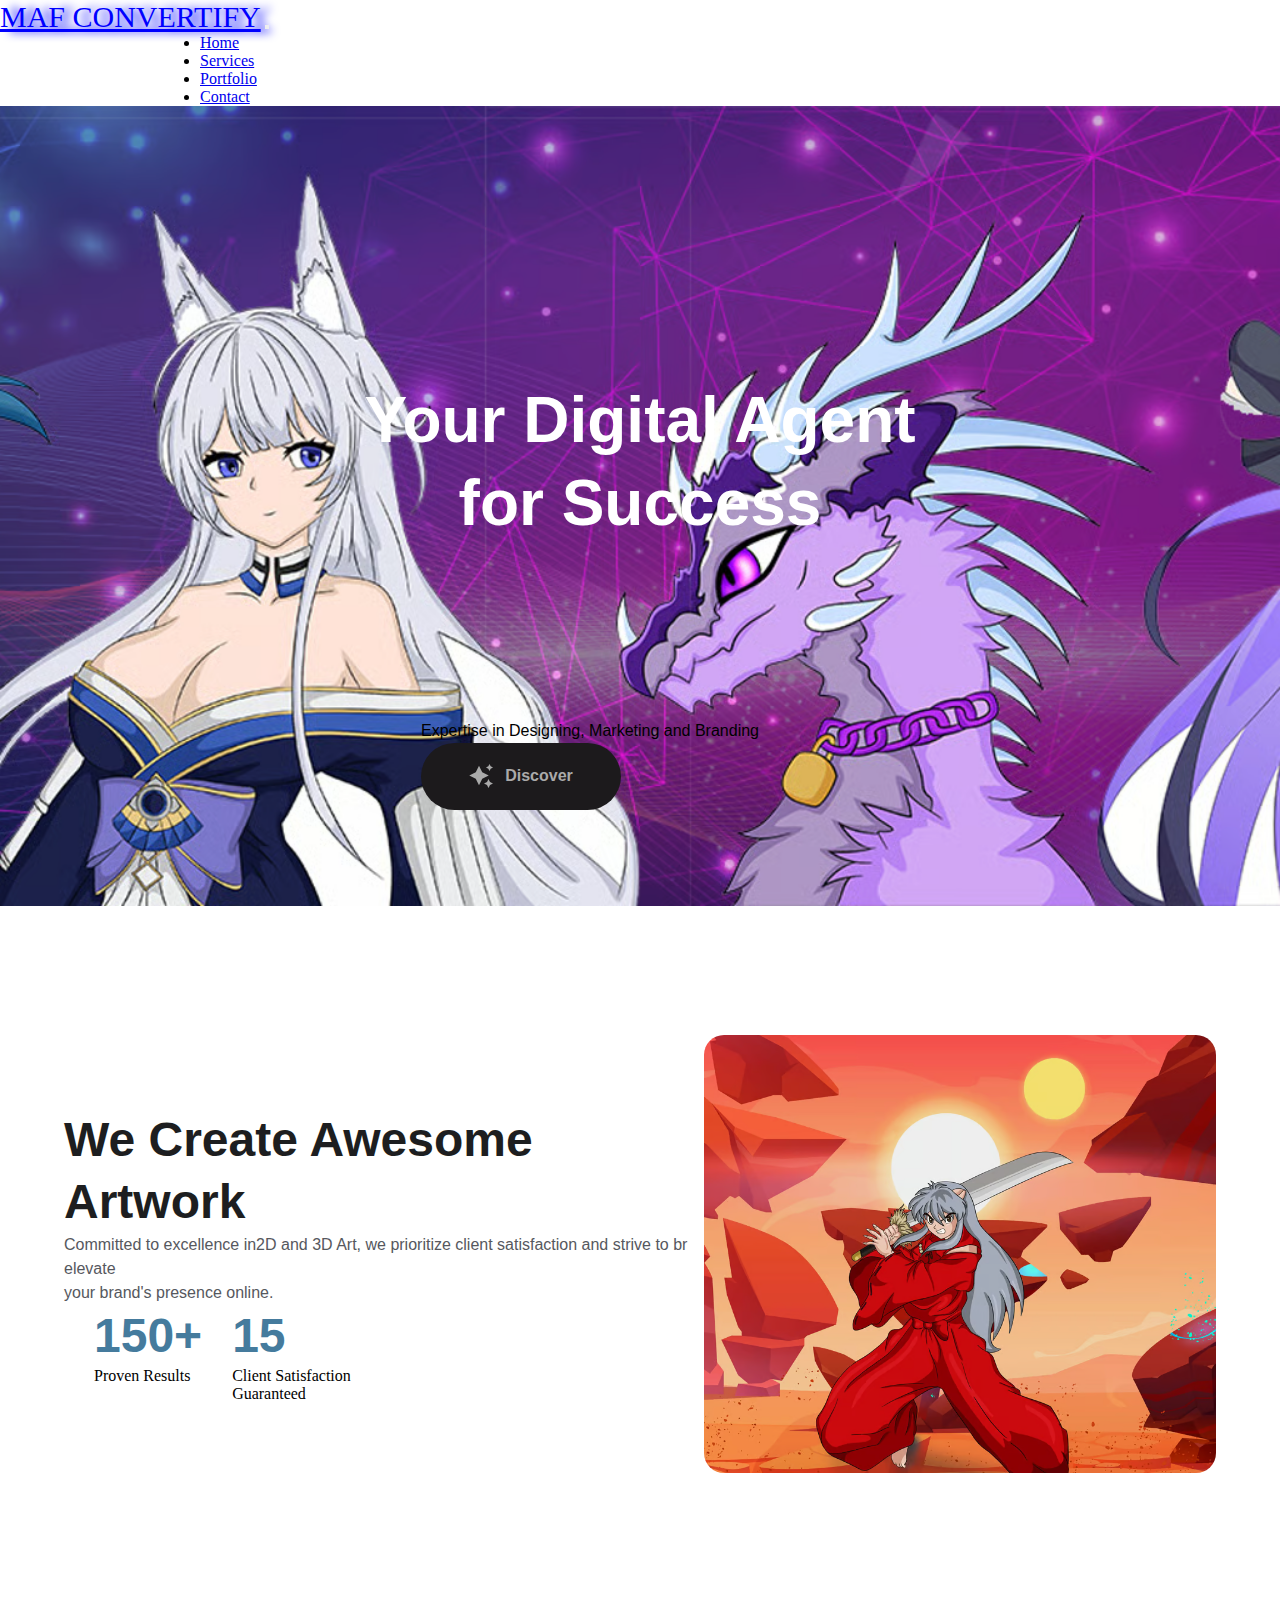
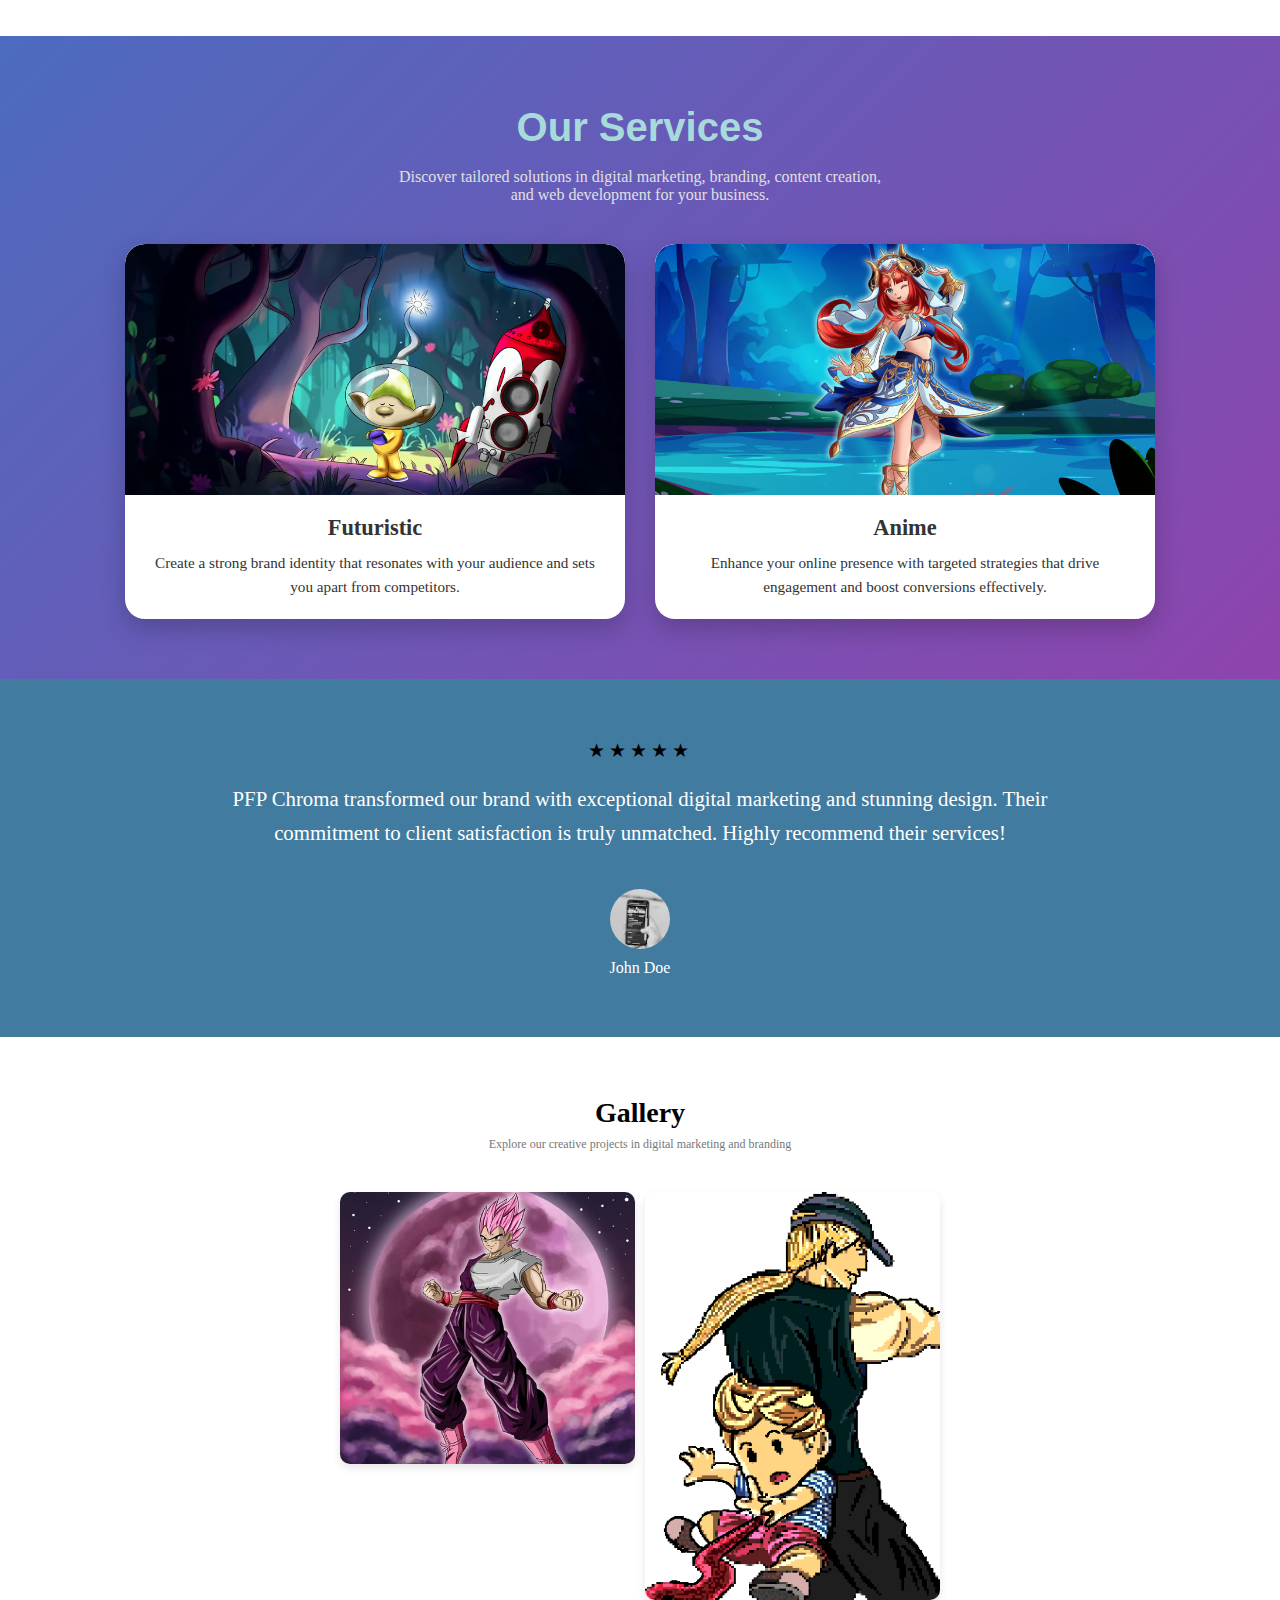
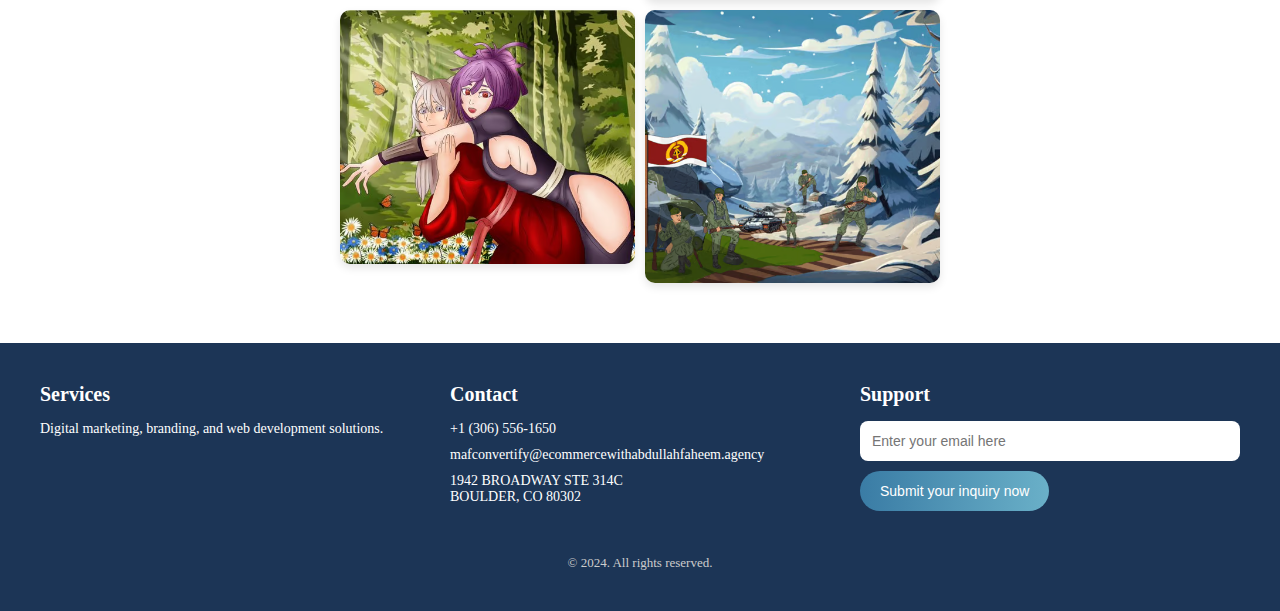
<file: index.html>
<!doctype html>
<html lang="en">

<head>
  <meta charset="utf-8">
  <meta name="viewport" content="width=device-width, initial-scale=1">
  <title>MAF Convertify</title>
  <link href="https://cdn.jsdelivr.net/npm/bootstrap@5.3.7/dist/css/bootstrap.min.css" rel="stylesheet"
    integrity="sha384-LN+7fdVzj6u52u30Kp6M/trliBMCMKTyK833zpbD+pXdCLuTusPj697FH4R/5mcr" crossorigin="anonymous">
  <link rel="stylesheet" href="style.css">
</head>

<body>

  <nav class="navbar navbar-expand-lg bg-body-tertiary">
    <div class="container-fluid">
      <a class="navbar-brand" href="#">MAF CONVERTIFY</a>
      <button class="navbar-toggler" type="button" data-bs-toggle="collapse" data-bs-target="#navbarNav"
        aria-controls="navbarNav" aria-expanded="false" aria-label="Toggle navigation">
        <span class="navbar-toggler-icon"></span>
      </button>
      <div class="collapse navbar-collapse" id="navbarNav">
        <ul class="navbar-nav">
          <li class="nav-item">
            <a class="nav-link active" aria-current="page" href="#">Home</a>
          </li>
          <li class="nav-item ">
            <a class="nav-link active" href="services.html">Services</a>
          </li>
          <li class="nav-item">
            <a class="nav-link active" href="portofolio.html">Portfolio</a>
          </li>
          <li class="nav-item">
            <a class="nav-link active" href="#fo">Contact</a>
          </li>
        </ul>
      </div>
    </div>
  </nav>
  <div class="bbox">
    <div class="text1">
      <h1 class="yd">Your Digital Agent for Success</h1>
    </div>
    <div class="text2">
      <p class="para">Expertise in Designing, Marketing and Branding</p>
      <button class="btn">
        <svg height="24" width="24" fill="#FFFFFF" viewBox="0 0 24 24" data-name="Layer 1" id="Layer_1" class="sparkle">
          <path
            d="M10,21.236,6.755,14.745.264,11.5,6.755,8.255,10,1.764l3.245,6.491L19.736,11.5l-6.491,3.245ZM18,21l1.5,3L21,21l3-1.5L21,18l-1.5-3L18,18l-3,1.5ZM19.333,4.667,20.5,7l1.167-2.333L24,3.5,21.667,2.333,20.5,0,19.333,2.333,17,3.5Z">
          </path>
        </svg>

        <span class="text">Discover</span>
      </button>
    </div>
  </div>

  <div class="mainbox">
    <div class="textleft">
      <h1 class="wca">We Create Awesome Artwork</h1>
      <p class="parat">Committed to excellence in2D and 3D Art, we prioritize client satisfaction and strive to br elevate <br> your brand's
        presence online.</p>
        <div class="prm">
        <div class="pr">  
          <h1 class="count">150+</h1>
          <p class="ct">Proven Results</p>
        </div>
        <div class="pr">  
          <h1 class="count">15</h1>
          <p class="ct">Client Satisfaction <br>  Guaranteed </p>
        </div>
        </div>
    </div>
     

    <div class="imgright">
      <img src="asset/img/side img.avif" alt="" class="imn">
    </div>
  </div>


    </div>


<section class="services-section">
  <div class="container">
    <h2 class="section-title">Our Services</h2>
    <p class="section-subtitle">
      Discover tailored solutions in digital marketing, branding, content creation,<br />
      and web development for your business.
    </p>

    <div class="services-grid">
      <!-- Futuristic Card -->
      <div class="service-card">
        <img src="asset/img/card1.avif" alt="Futuristic" class="service-image" />
        <div class="service-text">
          <h3>Futuristic</h3>
          <p>
            Create a strong brand identity that resonates with your audience and sets you apart from competitors.
          </p>
        </div>
      </div>

      <!-- Anime Card -->
      <div class="service-card">
        <img src="asset/img/card2.avif" alt="Anime" class="service-image" />
        <div class="service-text">
          <h3>Anime</h3>
          <p>
            Enhance your online presence with targeted strategies that drive engagement and boost conversions effectively.
          </p>
        </div>
      </div>
    </div>
  </div>
</section>

<section class="testimonial-section">
  <div class="testimonial-container">
    <div class="stars">★★★★★</div>
    <p class="testimonial-text">
      PFP Chroma transformed our brand with exceptional digital marketing and stunning design. Their commitment to client satisfaction is truly unmatched. Highly recommend their services!
    </p>
    <div class="testimonial-author">
      <img src="asset/img/johndoe.avif" alt="John Doe" class="author-img" />
      <p class="author-name">John Doe</p>
    </div>
  </div>
</section>  
<section class="gallery-section">
      <h2>Gallery</h2>
    <p>Explore our creative projects in digital marketing and branding</p>
    <div class="gallery-grid">
      <img src="asset/img/1.avif" alt="Gallery Image 1">
      <img src="asset/img/2.png" alt="Gallery Image 2">
      <img src="asset/img/3.avif" alt="Gallery Image 3">
      <img src="asset/img/4.avif" alt="Gallery Image 4">
    </div>
  </section>
<footer id="fo">
    <div class="footer-container">

      <!-- Services -->
      <div class="footer-col">
        <h2>Services</h2>
        <p>Digital marketing, branding, and web development solutions.</p>
        <div class="social-icons">
          <a href="#"><i class="fab fa-facebook-f"></i></a>
          <a href="#"><i class="fab fa-instagram"></i></a>
          <a href="#"><i class="fab fa-tiktok"></i></a>
          <a href="#"><i class="fab fa-x-twitter"></i></a>
        </div>
      </div>

      <!-- Contact -->
      <div class="footer-col">
        <h2>Contact</h2>
        <p>+1 (306) 556-1650</p>
        <p>mafconvertify@ecommercewithabdullahfaheem.agency</p>
        <p>1942 BROADWAY STE 314C<br>BOULDER, CO 80302</p>
      </div>

      <!-- Support -->
      <div class="footer-col support-form">
        <h2>Support</h2>
        <form>
          <input type="email" placeholder="Enter your email here" required>
          <button type="submit">Submit your inquiry now</button>
        </form>
      </div>

    </div>

    <div class="footer-bottom">
      © 2024. All rights reserved.
    </div>
  </footer>


  <script src="https://cdn.jsdelivr.net/npm/bootstrap@5.3.7/dist/js/bootstrap.bundle.min.js"
    integrity="sha384-ndDqU0Gzau9qJ1lfW4pNLlhNTkCfHzAVBReH9diLvGRem5+R9g2FzA8ZGN954O5Q"
    crossorigin="anonymous"></script>
</body>

</html>
</file>
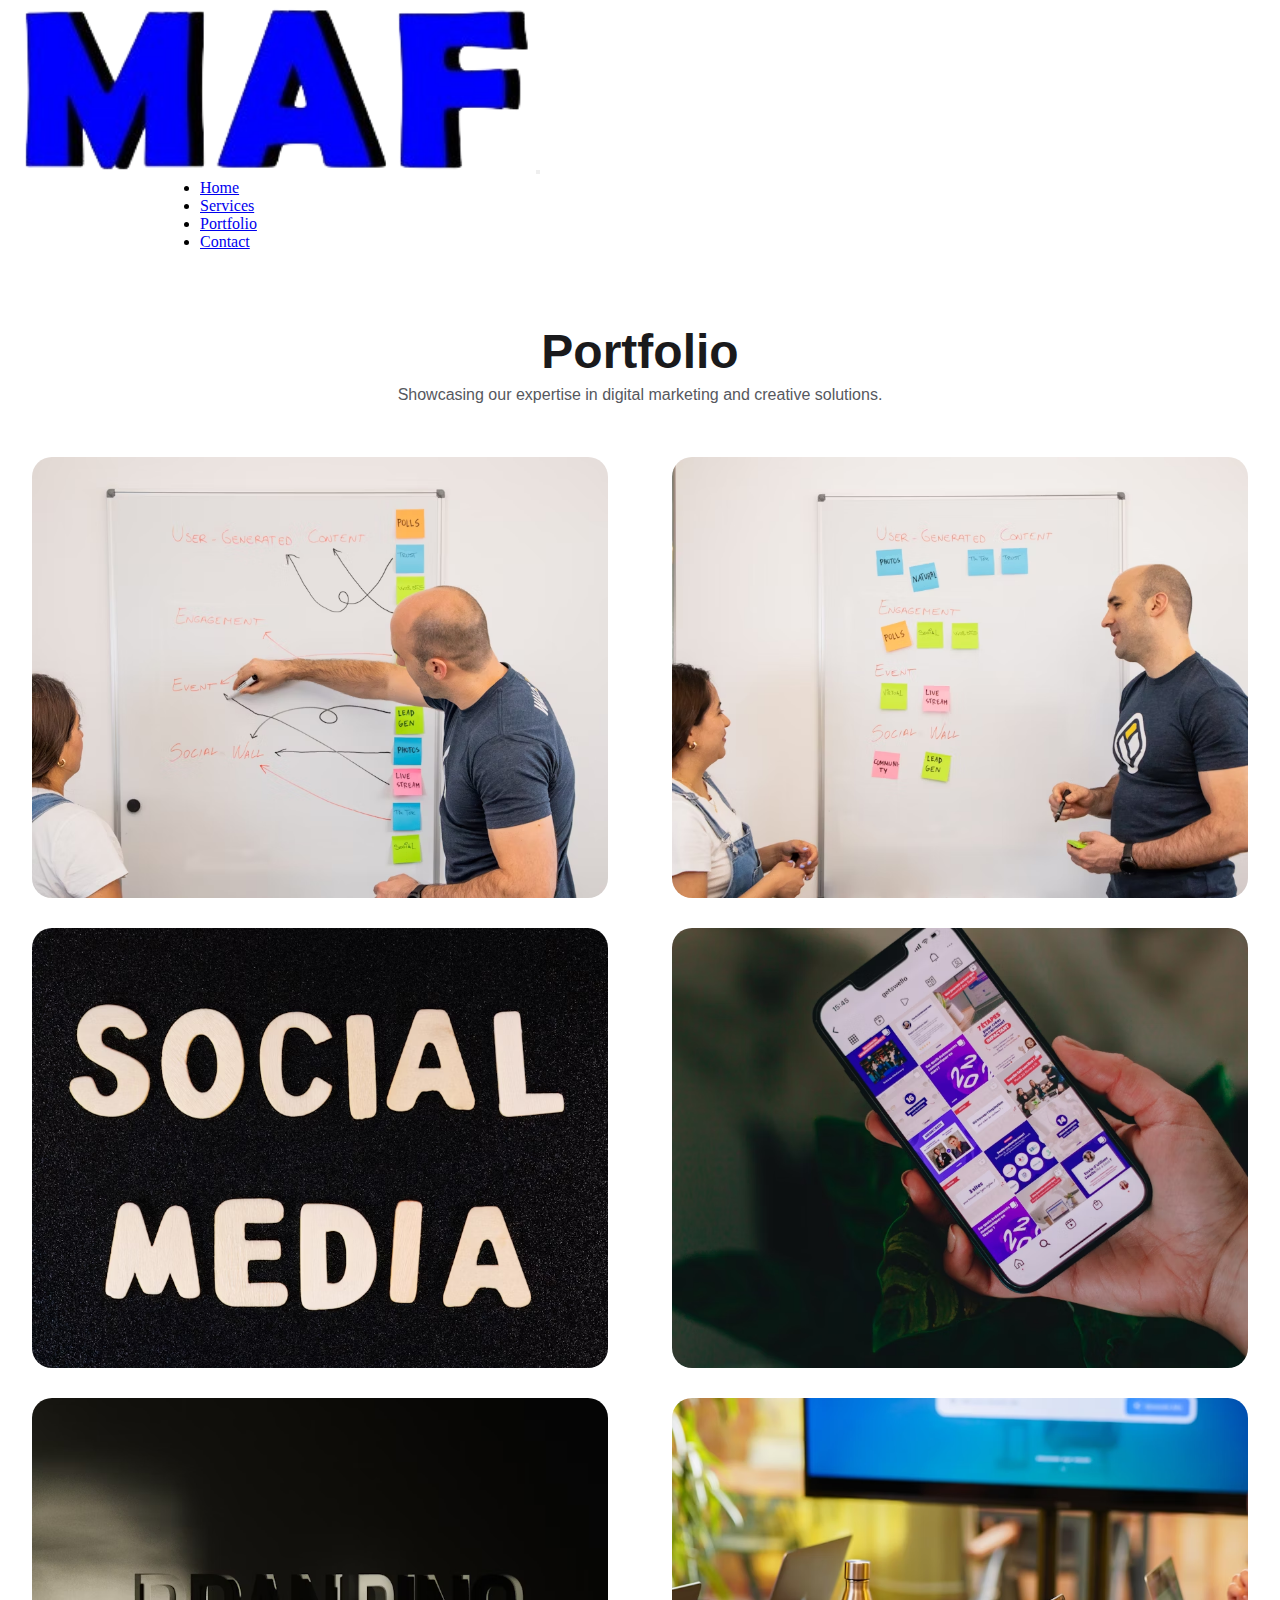
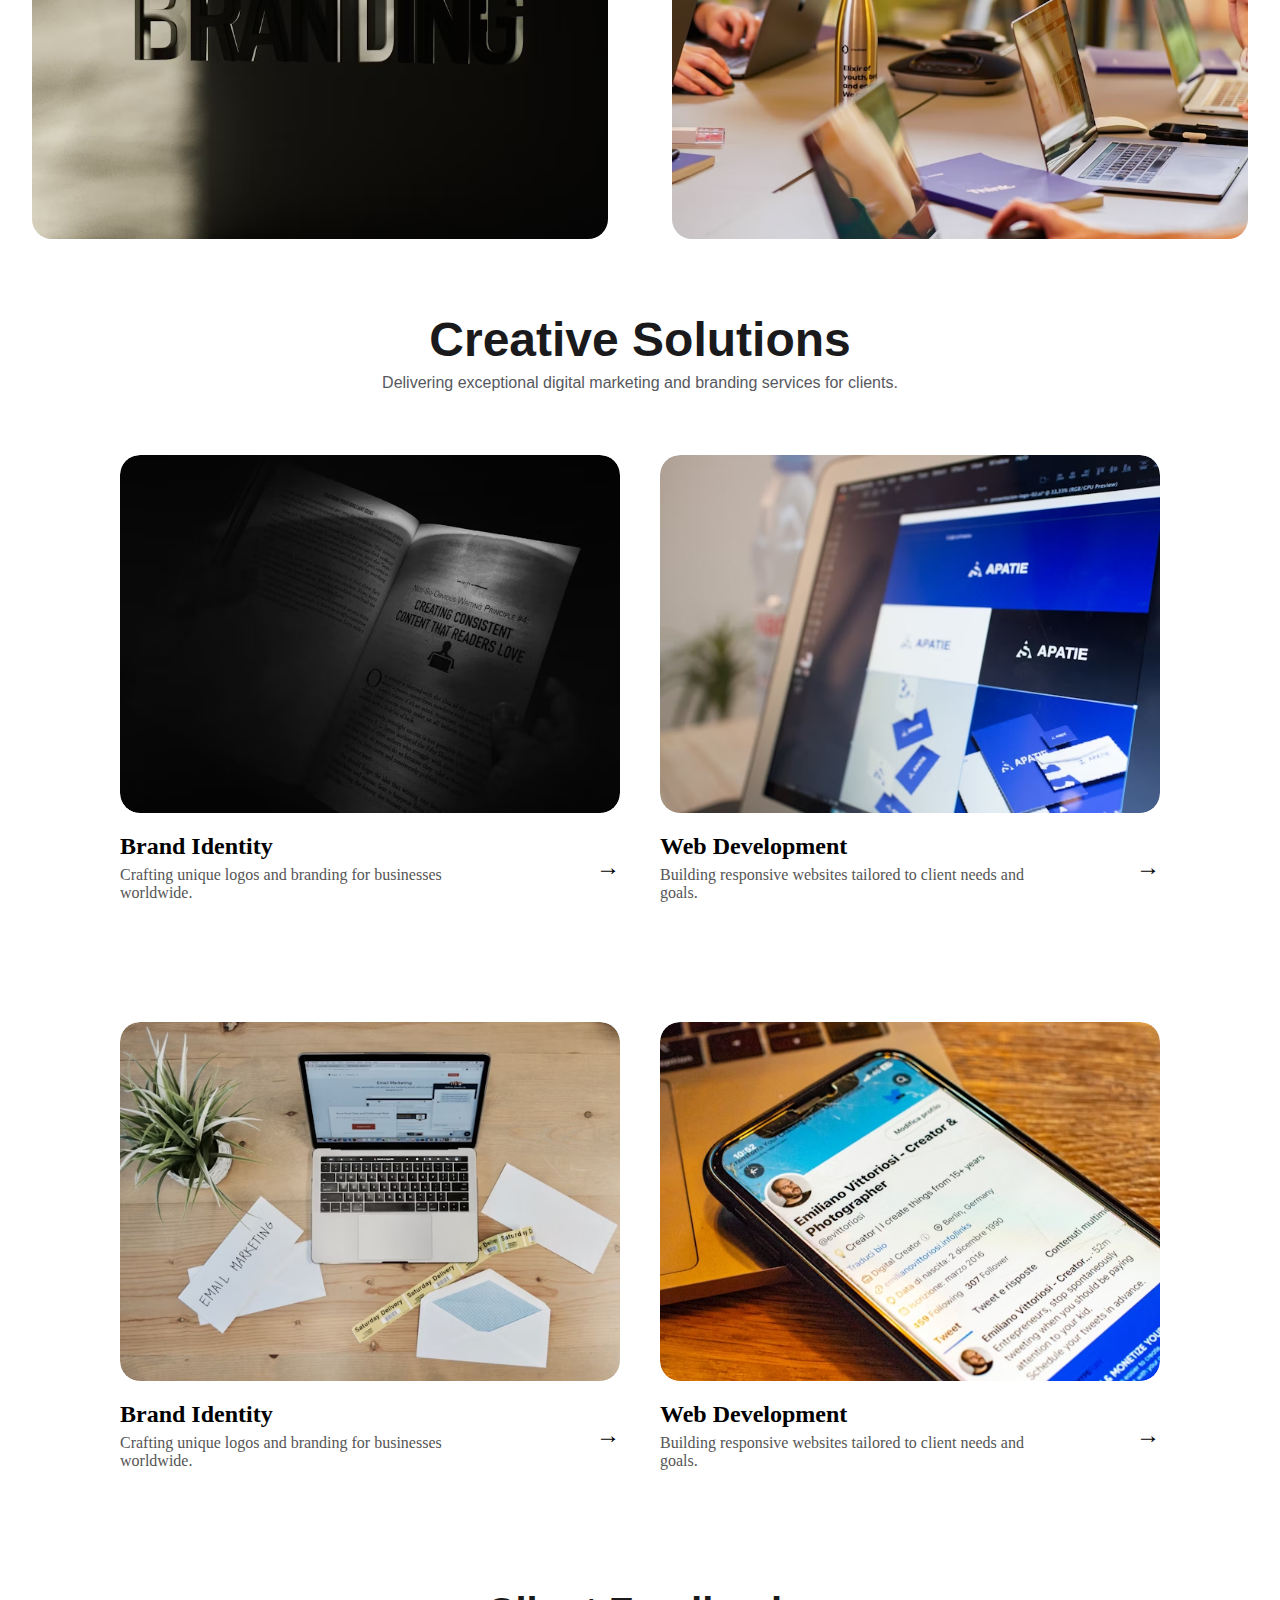
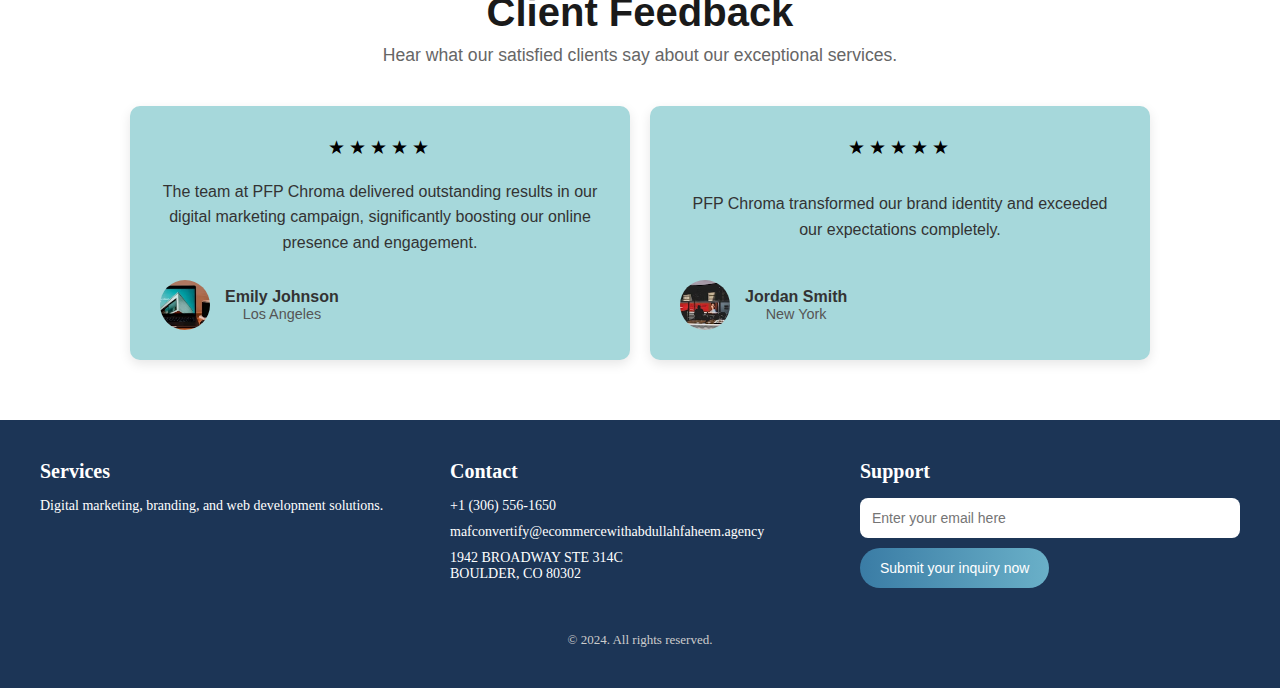
<file: portofolio.html>
<!doctype html>
<html lang="en">

<head>
  <meta charset="utf-8">
  <meta name="viewport" content="width=device-width, initial-scale=1">
  <title>MAF Convertify</title>
  <link href="https://cdn.jsdelivr.net/npm/bootstrap@5.3.7/dist/css/bootstrap.min.css" rel="stylesheet"
    integrity="sha384-LN+7fdVzj6u52u30Kp6M/trliBMCMKTyK833zpbD+pXdCLuTusPj697FH4R/5mcr" crossorigin="anonymous">
  <link rel="stylesheet" href="style.css">
</head>

<body>

  <nav class="navbar navbar-expand-lg bg-body-tertiary">
    <div class="container-fluid">
   <a class="navbar-brand" href="index.html"><img src="asset/img/logo.png" alt="" class="logo"></a>
      <button class="navbar-toggler" type="button" data-bs-toggle="collapse" data-bs-target="#navbarNav"
        aria-controls="navbarNav" aria-expanded="false" aria-label="Toggle navigation">
        <span class="navbar-toggler-icon"></span>
      </button>
      <div class="collapse navbar-collapse" id="navbarNav">
        <ul class="navbar-nav">
          <li class="nav-item">
            <a class="nav-link active" aria-current="page" href="index.html">Home</a>
          </li>
          <li class="nav-item ">
            <a class="nav-link active" href="services.html">Services</a>
          </li>
          <li class="nav-item">
            <a class="nav-link active" href="portofolio.html">Portfolio</a>
          </li>
          <li class="nav-item">
            <a class="nav-link active" href="#fo">Contact</a>
          </li>
        </ul>
      </div>
    </div>
  </nav>
  <h1 class="lal">Portfolio</h1>
  <p class="lalp">Showcasing our expertise in digital marketing and creative solutions.</p>
  <div class="headphone">
    <img src="asset/img/koko1.avif" alt="" class="woo">
    <img src="asset/img/koko2.avif" alt="" class="woo">
    <img src="asset/img/koko3.avif" alt="" class="woo">
    <img src="asset/img/koko4.avif" alt="" class="woo">
    <img src="asset/img/koko5.avif" alt="" class="woo">
    <img src="asset/img/koko6.avif" alt="" class="woo">

  </div>
    <h1 class="lal">Creative Solutions</h1>
  <p class="lalp">Delivering exceptional digital marketing and branding services for clients.</p>
  <section class="you-section">
    <div class="you-container">
      
      <div class="you-grid">
        <!-- Brand Identity -->
        <div class="you-card">
          <div class="you-image-wrapper">
            <img src="asset/img/you1.avif" alt="Brand Identity" class="you-image" />
          </div>
          <div class="you-text-area">
            <div>
              <h3 class="you-title">Brand Identity</h3>
              <p class="you-desc">Crafting unique logos and branding  for businesses worldwide.</p>
            </div>
            <span class="you-arrow">→</span>
          </div>
        </div>

        <!-- Web Development -->
        <div class="you-card">
          <div class="you-image-wrapper">
            <img src="asset/img/you2.avif" alt="Web Development" class="you-image" />
          </div>
          <div class="you-text-area">
            <div>
              <h3 class="you-title">Web Development</h3>
              <p class="you-desc">Building responsive websites tailored to client needs and goals.</p>
            </div>
            <span class="you-arrow">→</span>
          </div>
        </div>

      </div>

    </div>
  </section>

    <section class="you-section">
    <div class="you-container">
      
      <div class="you-grid">
        <!-- Brand Identity -->
        <div class="you-card">
          <div class="you-image-wrapper">
            <img src="asset/img/you3.avif" alt="Brand Identity" class="you-image" />
          </div>
          <div class="you-text-area">
            <div>
              <h3 class="you-title">Brand Identity</h3>
              <p class="you-desc">Crafting unique logos and branding for businesses worldwide.</p>
            </div>
            <span class="you-arrow">→</span>
          </div>
        </div>

        <!-- Web Development -->
        <div class="you-card">
          <div class="you-image-wrapper">
            <img src="asset/img/you4.avif" alt="Web Development" class="you-image" />
          </div>
          <div class="you-text-area">
            <div>
              <h3 class="you-title">Web Development</h3>
              <p class="you-desc">Building responsive websites tailored to client needs and goals.</p>
            </div>
            <span class="you-arrow">→</span>
          </div>
        </div>

      </div>

    </div>
  </section>
  <section class="feedback-section">
  <h2 class="feedback-title">Client Feedback</h2>
  <p class="feedback-subtitle">Hear what our satisfied clients say about our exceptional services.</p>

  <div class="feedback-container">
    <div class="feedback-card">
      <div class="stars">★★★★★</div>
      <p class="feedback-text">
        The team at PFP Chroma delivered outstanding results in our digital marketing campaign, significantly boosting our online presence and engagement.
      </p>
      <div class="client-info">
        <img src="asset/img/f1.avif" alt="Emily Johnson" class="client-img">
        <div>
          <p class="client-name">Emily Johnson</p>
          <p class="client-location">Los Angeles</p>
        </div>
      </div>
    </div>

    <div class="feedback-card">
      <div class="stars">★★★★★</div>
      <p class="feedback-text">
        PFP Chroma transformed our brand identity and exceeded our expectations completely.
      </p>
      <div class="client-info">
        <img src="asset/img/f-2.avif" alt="Jordan Smith" class="client-img">
        <div>
          <p class="client-name">Jordan Smith</p>
          <p class="client-location">New York</p>
        </div>
      </div>
    </div>
  </div>
</section>
<footer id="fo">
    <div class="footer-container">

      <!-- Services -->
      <div class="footer-col">
        <h2>Services</h2>
        <p>Digital marketing, branding, and web development solutions.</p>
        <div class="social-icons">
          <a href="#"><i class="fab fa-facebook-f"></i></a>
          <a href="#"><i class="fab fa-instagram"></i></a>
          <a href="#"><i class="fab fa-tiktok"></i></a>
          <a href="#"><i class="fab fa-x-twitter"></i></a>
        </div>
      </div>

      <!-- Contact -->
      <div class="footer-col">
        <h2>Contact</h2>
        <p>+1 (306) 556-1650</p>
        <p>mafconvertify@ecommercewithabdullahfaheem.agency</p>
        <p>1942 BROADWAY STE 314C<br>BOULDER, CO 80302</p>
      </div>

      <!-- Support -->
      <div class="footer-col support-form">
        <h2>Support</h2>
        <form>
          <input type="email" placeholder="Enter your email here" required>
          <button type="submit">Submit your inquiry now</button>
        </form>
      </div>

    </div>

    <div class="footer-bottom">
      © 2024. All rights reserved.
    </div>
  </footer>

  <script src="https://cdn.jsdelivr.net/npm/bootstrap@5.3.7/dist/js/bootstrap.bundle.min.js"
    integrity="sha384-ndDqU0Gzau9qJ1lfW4pNLlhNTkCfHzAVBReH9diLvGRem5+R9g2FzA8ZGN954O5Q"
    crossorigin="anonymous"></script>
</body>

</html>
</file>
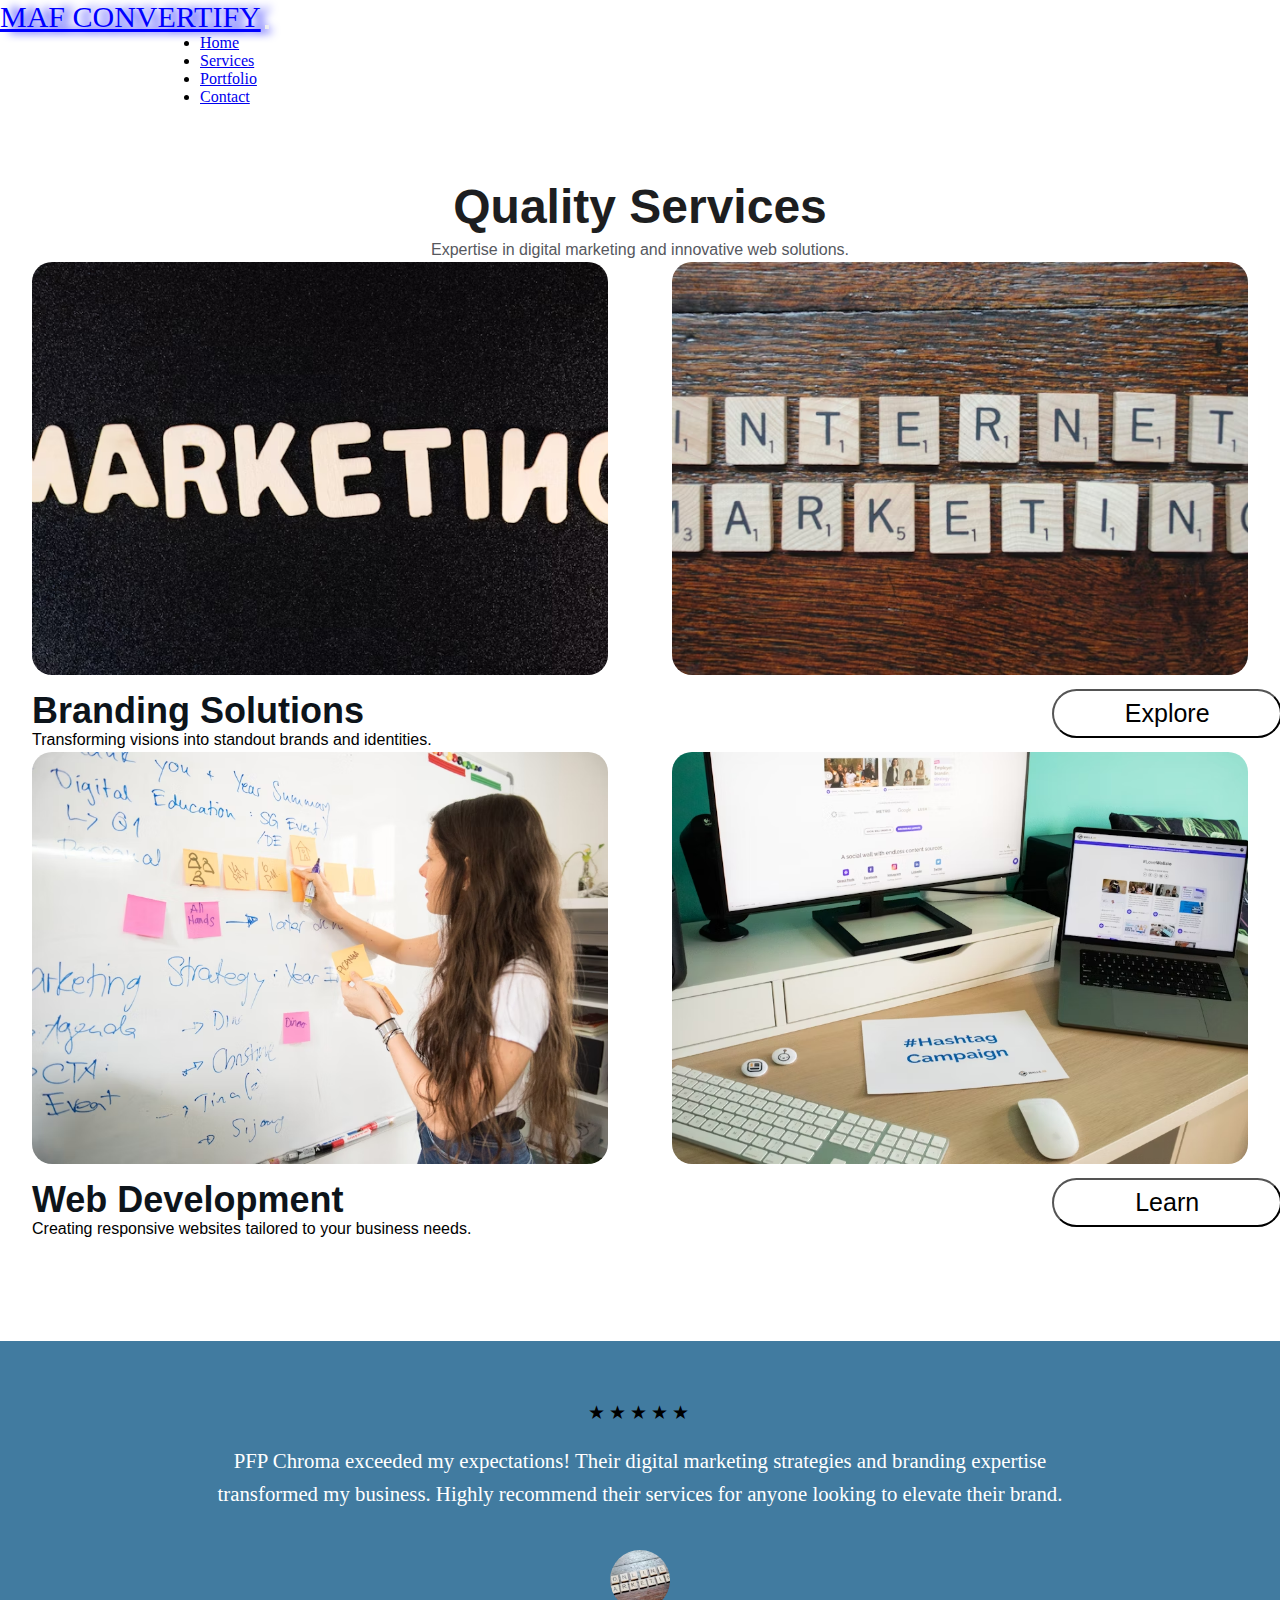
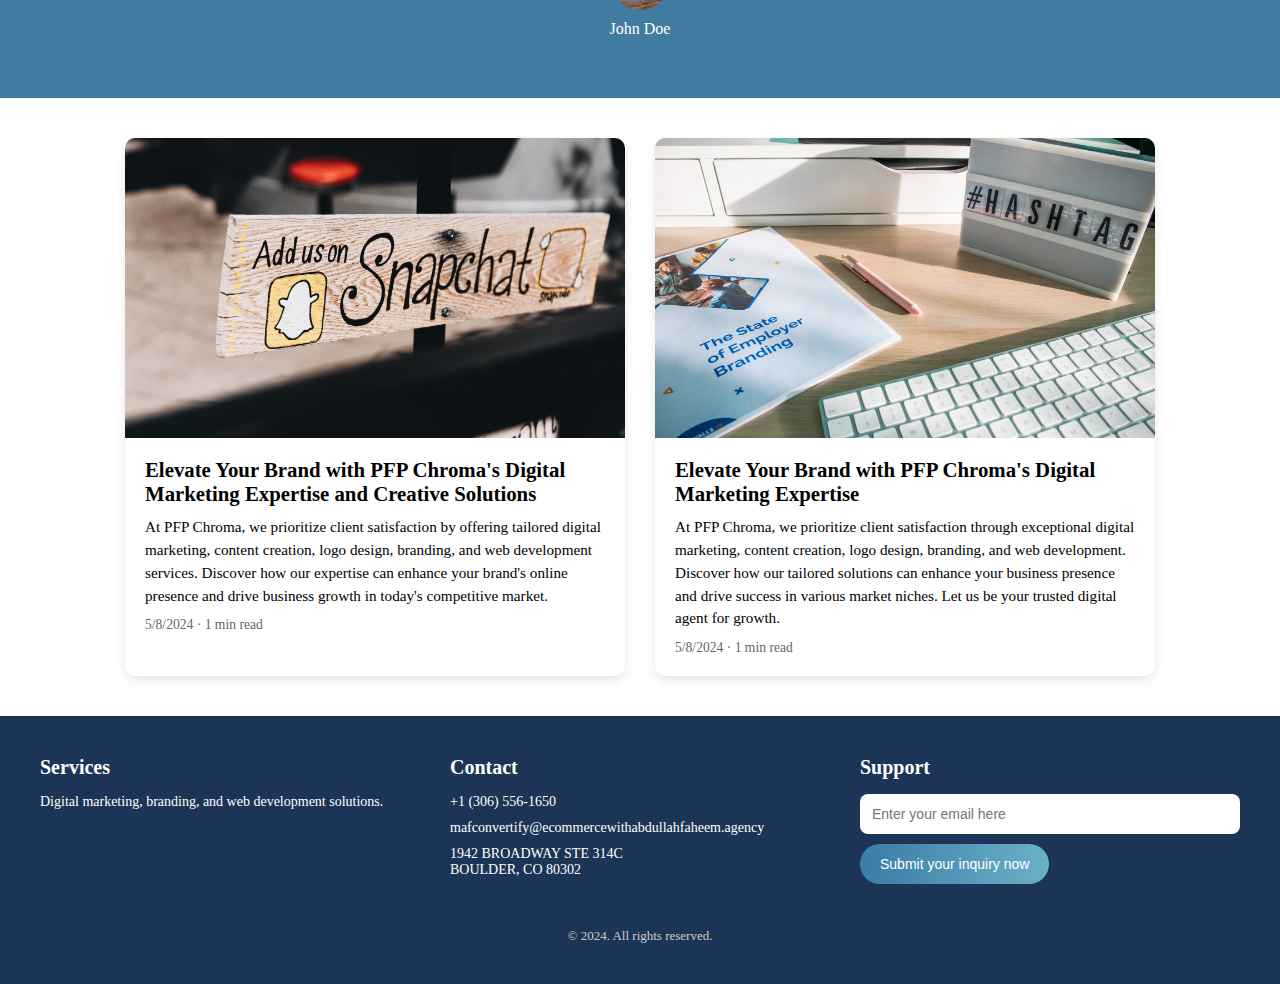
<file: services.html>
<!DOCTYPE html>
<html lang="en">

<head>
  <meta charset="UTF-8">
  <meta name="viewport" content="width=device-width, initial-scale=1.0">
  <title>Services</title>
  <link href="https://cdn.jsdelivr.net/npm/bootstrap@5.3.7/dist/css/bootstrap.min.css" rel="stylesheet"
    integrity="sha384-LN+7fdVzj6u52u30Kp6M/trliBMCMKTyK833zpbD+pXdCLuTusPj697FH4R/5mcr" crossorigin="anonymous">
  <link rel="stylesheet" href="style.css">
</head>

<body>
  <nav class="navbar navbar-expand-lg bg-body-tertiary">
    <div class="container-fluid">
      <a class="navbar-brand" href="index.html">MAF CONVERTIFY</a>
      <button class="navbar-toggler" type="button" data-bs-toggle="collapse" data-bs-target="#navbarNav"
        aria-controls="navbarNav" aria-expanded="false" aria-label="Toggle navigation">
        <span class="navbar-toggler-icon"></span>
      </button>
      <div class="collapse navbar-collapse" id="navbarNav">
        <ul class="navbar-nav">
          <li class="nav-item">
            <a class="nav-link active" aria-current="page" href="index.html">Home</a>
          </li>
          <li class="nav-item ">
            <a class="nav-link active" href="services.html">Services</a>
          </li>
          <li class="nav-item">
            <a class="nav-link active" href="portofolio.html">Portfolio</a>
          </li>
          <li class="nav-item">
            <a class="nav-link active" href="#fo">Contact</a>
          </li>
        </ul>
      </div>
    </div>
  </nav>
  <div class="mar-card">
    <h1 class="qss">Quality Services</h1>
    <p class="expert">Expertise in digital marketing and innovative web solutions.</p>
  </div>
  <div class="flex-shell">
    <div class="card-unit1">
      <img src="asset/img/ca1.avif" alt="" class="unit1-img">
      <h1 class="brand-sol">Branding Solutions</h1>
      <p class="brand-trans">Transforming visions into standout brands and identities.</p>
      <!-- <button class="exp-btn-services"><a href="#" class="exp-links">Explore</a></button> -->
    </div>

    <div class="card-unit1">
      <img src="asset/img/ca2.avif" alt="" class="unit1-img">
      <button class="exp-btn-servicez"><a href="#" class="exp-link">Explore</a></button>
    </div>

  </div>

  <div class="flex-shell mt-5">
    <div class="card-unit1">
      <img src="asset/img/ca3.avif" alt="" class="unit1-img">
      <h1 class="brand-sol">Web Development</h1>
      <p class="brand-trans">Creating responsive websites tailored to your business needs.</p>
      <!-- <button class="exp-btn-services"><a href="#" class="exp-links">Explore</a></button> -->
    </div>

    <div class="card-unit1">
      <img src="asset/img/ca4.avif" alt="" class="unit1-img">
      <button class="exp-btn-servicez2"><a href="#" class="exp-link2">Learn</a></button>
    </div>

  </div>

  <section class="testimonial-section margin-for-abs">
    <div class="testimonial-container">
      <div class="stars">★★★★★</div>
      <p class="testimonial-text">
        PFP Chroma exceeded my expectations! Their digital marketing strategies and branding expertise transformed my
        business. Highly recommend their services for anyone looking to elevate their brand.
      </p>
      <div class="testimonial-author">
        <img src="asset/img/john.avif" alt="John Doe" class="author-img" />
        <p class="author-name">John Doe</p>
      </div>
    </div>
  </section>




  <div class="flow-left">
    <div class="flox-5">
      <div class="cond1">
        <img src="asset/img/co1.avif" alt="Snapchat Sign">
      </div>
      <div class="cond2">
        <h3>Elevate Your Brand with PFP Chroma's Digital Marketing Expertise and Creative Solutions</h3>
        <p>At PFP Chroma, we prioritize client satisfaction by offering tailored digital marketing, content creation, logo design, branding, and web development services. Discover how our expertise can enhance your brand's online presence and drive business growth in today's competitive market.</p>
        <div class="date">5/8/2024 · 1 min read</div>
      </div>
    </div>

    <div class="flox-5">
      <div class="cond1">
        <img src="asset/img/co2.avif" alt="Branding Kit">
      </div>
      <div class="cond2">
        <h3>Elevate Your Brand with PFP Chroma's Digital Marketing Expertise</h3>
        <p>At PFP Chroma, we prioritize client satisfaction through exceptional digital marketing, content creation, logo design, branding, and web development. Discover how our tailored solutions can enhance your business presence and drive success in various market niches. Let us be your trusted digital agent for growth.</p>
        <div class="date">5/8/2024 · 1 min read</div>
      </div>
    </div>
  </div>
<footer id="fo">
    <div class="footer-container">

      <!-- Services -->
      <div class="footer-col">
        <h2>Services</h2>
        <p>Digital marketing, branding, and web development solutions.</p>
        <div class="social-icons">
          <a href="#"><i class="fab fa-facebook-f"></i></a>
          <a href="#"><i class="fab fa-instagram"></i></a>
          <a href="#"><i class="fab fa-tiktok"></i></a>
          <a href="#"><i class="fab fa-x-twitter"></i></a>
        </div>
      </div>

      <!-- Contact -->
      <div class="footer-col">
        <h2>Contact</h2>
        <p>+1 (306) 556-1650</p>
        <p>mafconvertify@ecommercewithabdullahfaheem.agency</p>
        <p>1942 BROADWAY STE 314C<br>BOULDER, CO 80302</p>
      </div>

      <!-- Support -->
      <div class="footer-col support-form">
        <h2>Support</h2>
        <form>
          <input type="email" placeholder="Enter your email here" required>
          <button type="submit">Submit your inquiry now</button>
        </form>
      </div>

    </div>

    <div class="footer-bottom">
      © 2024. All rights reserved.
    </div>
  </footer>

  <script src="https://cdn.jsdelivr.net/npm/bootstrap@5.3.7/dist/js/bootstrap.bundle.min.js"
    integrity="sha384-ndDqU0Gzau9qJ1lfW4pNLlhNTkCfHzAVBReH9diLvGRem5+R9g2FzA8ZGN954O5Q"
    crossorigin="anonymous"></script>
</body>

</html>
</file>
<file: style.css>
*{
    margin: 0;
    padding: 0;
    box-sizing: border-box;
}
.logo{
    width:40%;
    margin-left:20px;
}
.navbar-brand{
    font-family: cursive;
    color: blue;
       font-size: 30px;
}
    .navbar-brand:hover{
        text-shadow: 10px 0px 10px blue;
        transition: 0.2s;
    }
.navbar-nav{    
    margin-left: 200px;
}
.nav-link:hover{
    color: blue;
    transform: scale(1.05);
    cursor: pointer;
    transition: 0.2s;
    font-size: 20px;
    font-weight: bold;
    text-decoration: underline;
} 
.bbox{
    width: 100%;
    height: 700px;
  background-image: url(asset/img/banner.avif);
    background-repeat: no-repeat;
    background-size: cover;
    background-position: center;
    background-clip: border-box;
    width: 100%;
    height: 800px;
    display: flex;
  align-items: center;
    flex-direction: column;
    justify-content: space-evenly;
    flex-wrap: wrap;
}
.text1{
 
    width: 45%;
    height: 40%;
    text-align: center;
   display: flex;
   justify-content: center;
   align-items: center;
   margin-top:100px;
}
.yd{
    color: white;
     font-size: 64px;
     font-family: Montserrat, sans-serif;
     font-weight: 600;
     line-height: 83px;
}
/* From Uiverse.io by AlimurtuzaCodes */ 
.btn {
  border: none;
  width: 15em;
  height: 5em;
  border-radius: 3em;
  display: flex;
  justify-content: center;
  align-items: center;
  gap: 12px;
  background: #1C1A1C;
  cursor: pointer;
  transition: all 450ms ease-in-out;
}

.sparkle {
  fill: #AAAAAA;
  transition: all 800ms ease;
}

.text {
  font-weight: 600;
  color: #AAAAAA;
  font-size: medium;
}

.btn:hover {
  background: linear-gradient(0deg,#A47CF3,#683FEA);
  box-shadow: inset 0px 1px 0px 0px rgba(255, 255, 255, 0.4),
  inset 0px -4px 0px 0px rgba(0, 0, 0, 0.2),
  0px 0px 0px 4px rgba(255, 255, 255, 0.2),
  0px 0px 180px 0px #9917FF;
  transform: translateY(-2px);
}

.btn:hover .text {
  color: white;
}

.btn:hover .sparkle {
  fill: white;
  transform: scale(1.2);
} 
.para{
    font-family: Montserrat, sans-serif;
    font-weight: 400;
    font-size: 16px;
    margin-right: 100px;
    line-height: 24px;
    color: black;
}
.mainbox{
    width: 100%;
    display: flex;
    justify-content: center;
  align-items: center;
    height: 700px;
    flex-wrap: wrap;
 }
.wca{
    font-family: Montserrat, sans-serif;
    font-weight: 600;
    color: rgb(29, 30, 32);
    font-size: 48px;
    line-height: 62px;
}
.parat{
    font-family: Montserrat, sans-serif;
    font-weight: 400;
    color: rgb(86, 88, 94);
    font-size: 16px;
    line-height: 24px;
}
.textleft{
    width: 50%;
}
.imgright{
    width: 40%;
    
}
.imn{
    width: 100%;    
    border-radius: 20px;
}
.imn:hover{
    width: 100%;    
    border-radius: 20px;
    transform: scale(1.05);
    transition: 0.2s;
    box-shadow: 15px 10px 20px ;
}
.prm{
    display: flex;
    
}
.pr{
    margin-left: 30px;
}
.count{
    font-family: Montserrat, sans-serif;
    font-weight: 600;
    color: rgb(69, 123, 157);
    font-size: 48px;
    line-height: 62px;
}
/* Gradient Background */
.services-section {
  background: linear-gradient(135deg, #4c6bbf, #8e44ad);
  padding: 60px 20px;
  color: white;
  text-align: center;
  margin-top: 30px;
}

/* Container */
.container {
  max-width: 1200px;
  margin: 0 auto;
}

/* Headings */
.section-title {
  font-size: 2.5rem;
  margin-bottom: 10px;
  font-family: Montserrat, sans-serif;
  font-weight: 600;
  line-height: 62px;
  size: 48px;
  color: rgb(168, 218, 220);
}

.section-subtitle {
  font-size: 1rem;
  margin-bottom: 40px;
  color: #e0e0e0;
}

/* Grid Layout */
.services-grid {
  display: flex;
  flex-wrap: wrap;
  gap: 30px;
  justify-content: center;
}

/* Individual Service Card */
.service-card {
  background: white;
  border-radius: 20px;
  overflow: hidden;
  max-width: 500px;
  flex: 1 1 300px;
  box-shadow: 0 10px 25px rgba(0, 0, 0, 0.2);
  text-align: center;
}

.service-image {
  width: 100%;
  height: auto;
  display: block;
  border-top-left-radius: 20px;
  border-top-right-radius: 20px;
}

.service-text {
  padding: 20px;
  color: #333;
}

.service-text h3 {
  font-size: 1.4rem;
  margin-bottom: 10px;
}

.service-text p {
  font-size: 0.95rem;
  line-height: 1.6;
}


    footer {
      background-color: #1c3556;
      color: white;
      padding: 40px 20px;
    }

    .footer-container {
      max-width: 1200px;
      margin: 0 auto;
      display: flex;
      flex-wrap: wrap;
      justify-content: space-between;
      gap: 30px;
    }

    .footer-col {
      flex: 1 1 250px;
    }

    .footer-col h2 {
      font-size: 20px;
      margin-bottom: 15px;
    }

    .footer-col p {
      font-size: 14px;
      margin-bottom: 10px;
    }

    .social-icons {
      margin-top: 15px;
      display: flex;
      gap: 15px;
    }

    .social-icons a {
      font-size: 18px;
      color: white;
      text-decoration: none;
    }

    .support-form input[type="email"] {
      width: 100%;
      padding: 12px;
      margin-bottom: 10px;
      border-radius: 8px;
      border: none;
      font-size: 14px;
    }

    .support-form button {
      background: linear-gradient(to right, #3a7ca5, #6ab0c8);
      border: none;
      color: white;
      padding: 12px 20px;
      border-radius: 30px;
      font-size: 14px;
      cursor: pointer;
    }

    .footer-bottom {
      text-align: center;
      color: #cccccc;
      font-size: 13px;
      margin-top: 40px;
    }

    @media (max-width: 768px) {
      .footer-container {
        flex-direction: column;
        text-align: center;
      }

      .social-icons {
        justify-content: center;
      }

      .support-form input,
      .support-form button {
        width: 100%;
      }
    }
      .gallery-section {
      padding: 60px 20px;
      text-align: center;
    }

    .gallery-section h2 {
      font-size: 32px;
      margin-bottom: 10px;
    }

    .gallery-section p {
      font-size: 14px;
      color: #666;
      margin-bottom: 40px;
    }

    .gallery-grid {
      display: grid;
      grid-template-columns: repeat(auto-fit, minmax(250px, 1fr));
      gap: 20px;
      max-width: 900px;
      margin: 0 auto;
    }

    .gallery-grid img {
      width: 100%;
      height: auto;
      display: block;
      border-radius: 10px;
      object-fit: cover;
      box-shadow: 0 4px 8px rgba(0, 0, 0, 0.1);
      transition: transform 0.3s;
    }

    .gallery-grid img:hover {
      transform: scale(1.03);
    }
/* Testimonial Section */
.testimonial-section {
  background-color: #417ba0;
  padding: 60px 20px;
  text-align: center;
  color: white;
}

/* Container */
.testimonial-container {
  max-width: 900px;
  margin: 0 auto;
}

/* Stars */
.stars {
  font-size: 1.5rem;
  margin-bottom: 20px;
  letter-spacing: 4px;
}

/* Testimonial Text */
.testimonial-text {
  font-size: 1.3rem;
  line-height: 1.6;
  margin-bottom: 40px;
}

/* Author Info */
.testimonial-author {
  display: flex;
  flex-direction: column;
  align-items: center;
}

.author-img {
  width: 60px;
  height: 60px;
  border-radius: 50%;
  object-fit: cover;
  margin-bottom: 10px;
}

.author-name {
  font-size: 1rem;
  font-weight: 500;
}
   .gallery-section {
      text-align: center;
      padding: 60px 20px;
    }

    .gallery-section h2 {
      font-size: 28px;
      font-weight: bold;
      margin-bottom: 8px;
    }

    .gallery-section p {
      font-size: 12px;
      color: #777;
      margin-bottom: 40px;
    }

    .gallery-grid {
      display: grid;
      grid-template-columns: repeat(2, 1fr);
      gap: 10px;
      max-width: 600px;
      margin: 0 auto;
    }

    .gallery-grid img {
      width: 100%;
      height: auto;
      border-radius: 10px;
      object-fit: cover;
      display: block;
    }

    footer {
      background-color: #1c3556;
      color: white;
      padding: 40px 20px;
    }

    .footer-container {
      max-width: 1200px;
      margin: 0 auto;
      display: flex;
      flex-wrap: wrap;
      justify-content: space-between;
      gap: 30px;
    }

    .footer-col {
      flex: 1 1 250px;
    }

    .footer-col h2 {
      font-size: 20px;
      margin-bottom: 15px;
    }

    .footer-col p {
      font-size: 14px;
      margin-bottom: 10px;
    }

    .social-icons {
      margin-top: 15px;
      display: flex;
      gap: 15px;
    }

    .social-icons a {
      font-size: 18px;
      color: white;
      text-decoration: none;
    }

    .support-form input[type="email"] {
      width: 100%;
      padding: 12px;
      margin-bottom: 10px;
      border-radius: 8px;
      border: none;
      font-size: 14px;
    }

    .support-form button {
      background: linear-gradient(to right, #3a7ca5, #6ab0c8);
      border: none;
      color: white;
      padding: 12px 20px;
      border-radius: 30px;
      font-size: 14px;
      cursor: pointer;
    }

    .footer-bottom {
      text-align: center;
      color: #cccccc;
      font-size: 13px;
      margin-top: 40px;
    }
.mar-card{
  text-align: center;
  margin-top:70px ;

}
.qss{
  font-family: Montserrat, sans-serif;
  font-weight: 600;
  line-height: 62px;
  font-size: 48px;
  color: rgb(29, 30, 32);

}
.expert{
  font-family: Montserrat, sans-serif;
  font-weight: 400;
  font-size: 16px;
  line-height: 24px;
  color: rgb(86, 88, 94);
} 
.flex-shell{
  width: 100%;
  display: flex;
  justify-content: space-around;
}
.card-unit1{
  width: 45%;
  border-radius: 20px;
}
.unit1-img{
  width: 100%;
  border-radius: 20px;
}
.brand-sol{
  font-family: Montserrat, sans-serif;
  font-weight: 600;
  color: #0d141a;
  line-height: 34px;
  font-size: 36px;
  margin-top: 15px;
}
.brand-trans{
    font-family: Montserrat, sans-serif;
    font-weight: 400;
    font-size: 16px;
    line-height: 24px;
font-weight: rgb(86, 88, 94);    
}
.exp-btn-servicez{
  width: 40%;
  height: 10%;
  border-radius: 30px;
  margin-top: 10px;
  margin-left: 380px;
  background-color: transparent;
}
.exp-link{
  font-family: Montserrat, sans-serif;
  font-weight: 500;
  font-size: 16px;
  color: black;
  text-decoration: none;
  font-size: 25px;
}
.exp-btn-servicez2{
  width: 40%;
  height: 10%;
  border-radius: 30px;
  margin-top: 10px;
  margin-left: 380px;
  background-color: transparent;
}
.exp-link2{
  font-family: Montserrat, sans-serif;
  font-weight: 500;
  font-size: 16px;
  color: black;
  text-decoration: none;
  font-size: 25px;
}

.margin-for-abs{
  margin-top: 100px;
}

    .flow-left {
      display: flex;
      flex-wrap: wrap;
      justify-content: center;
      gap: 30px;
      padding: 40px 20px;
    }

    .flox-5 {
      flex: 1 1 45%;
      max-width: 500px;
      box-shadow: 0 4px 10px rgba(0,0,0,0.1);
      border-radius: 10px;
      overflow: hidden;
      background: #fff;
      transition: transform 0.3s ease;
    }

    .flox-5:hover {
      transform: scale(1.02);
    }

    .cond1 img {
      width: 100%;
      height: auto;
      display: block;
    }

    .cond2 {
      padding: 20px;
    }

    .cond2 h3 {
      margin-top: 0;
      font-size: 1.3rem;
    }

    .cond2 p {
      margin: 10px 0;
      font-size: 0.95rem;
      line-height: 1.5;

    }

    .cond2 .date {
      font-size: 0.85rem;
      color: #666;
    }
    .headphone{
      width: 100%;
      display: flex;
      justify-content: space-around;
      margin-top: 20px;
      flex-wrap: wrap;

    }
    .woo{
      width: 45%;
      border-radius: 20px;
      margin-top: 30px;
    }
       .woo:hover{
      transform: scale(1.05);
      transition: 0.2s;
      box-shadow: 10px 10px 25px black;
    
    }
    .you-section {
  padding: 60px 20px;
}

.you-container {
  max-width: 1200px;
  margin: auto;
}

.you-grid {
  display: flex;
  flex-wrap: wrap;
  gap: 40px;
  justify-content: center;
}

.you-card {
  flex: 1 1 450px;
  max-width: 500px;
}

.you-image-wrapper {
  border-radius: 20px;
  overflow: hidden;
  width: 100%;
}

.you-image {
  width: 100%;
  display: block;
  border-radius: 20px;
}

.you-text-area {
  display: flex;
  justify-content: space-between;
  align-items: center;
  margin-top: 20px;
}

.you-title {
  font-size: 1.5rem;
  font-weight: bold;
  margin: 0;
}

.you-desc {
  color: #555;
  margin-top: 6px;
  font-size: 1rem;
  max-width: 90%;
}

.you-arrow {
  font-size: 1.5rem;
  font-weight: bold;
  color: #000;
  margin-left: 10px;
  transition: transform 0.3s ease;
}

.you-card:hover .you-arrow {
  transform: translateX(5px);
}
.lal,.lalp{
  text-align: center;
}
.lal{
  margin-top: 70px;
  font-family: Montserrat, sans-serif;
  font-weight: 600;
  font-size: 48px;
  line-height: 62px;
  color: rgb(26, 26, 28);
}
.lalp{
  font-family: Montserrat, sans-serif;
  font-size: 16px;
  font-weight: 400;
  color: rgb(86, 88, 94);
  line-height: 24px;
}
.feedback-section {
  padding: 60px 20px;
  text-align: center;
  background: #fff;
  font-family: 'Segoe UI', sans-serif;
}

.feedback-title {
  font-size: 2.5rem;
  font-weight: bold;
  color: #1a1a1a;
}

.feedback-subtitle {
  font-size: 1.1rem;
  color: #666;
  margin: 10px 0 40px;
}

.feedback-container {
  display: flex;
  gap: 20px;
  flex-wrap: wrap;
  justify-content: center;
}

.feedback-card {
  background: #a6d8db;
  color: #333;
  padding: 30px;
  border-radius: 10px;
  max-width: 500px;
  flex: 1 1 300px;
  box-shadow: 0 4px 12px rgba(0,0,0,0.1);
  display: flex;
  flex-direction: column;
  justify-content: space-between;
}

.stars {
  font-size: 1.2rem;
  color: #000;
  margin-bottom: 20px;
}

.feedback-text {
  font-size: 1rem;
  line-height: 1.6;
  margin-bottom: 25px;
}

.client-info {
  display: flex;
  align-items: center;
  gap: 15px;
}

.client-img {
  width: 50px;
  height: 50px;
  border-radius: 50%;
  object-fit: cover;
}

.client-name {
  font-weight: bold;
  font-size: 1rem;
}

.client-location {
  font-size: 0.9rem;
  color: #555;
}

/* Responsive tweaks */
@media (max-width: 768px) {
  .feedback-title {
    font-size: 2rem;
  }

  .feedback-card {
    padding: 20px;
  }

  .feedback-container {
    flex-direction: column;
    align-items: center;
  }
}

@media (max-width: 768px) {
  .you-grid {
    flex-direction: column;
    gap: 50px;
  }

  .you-text-area {
    flex-direction: row;
    align-items: flex-start;
  }

  .you-desc {
    font-size: 0.95rem;
  }
}


    /* Responsive */
    @media (max-width: 768px) {
          .headphone{
      width: 100%;
      display: flex;
      justify-content: space-around;
      margin-top: 20px;
      flex-wrap: wrap;

    }
    .woo{
      width: 90%;
      border-radius: 20px;
      margin-top: 15px;
    }
    .woo:hover{
      transform: scale(1.05);
      transition: 0.2s;
      box-shadow: 10px 10px 15px black;
      margin-top: 40px;
    }
      .flox-5 {
        flex: 1 1 100%;
      }
    }

    
/* responsive */
    @media (max-width: 768px) {


      .flex-shell{
  width: 100%;
  flex-wrap: wrap;
  display: flex;
  justify-content: center;
  align-items: center;
  margin-top: 20px;
  padding: 20px;
}
.card-unit1{
  width: 100%;
  border-radius: 20px;
  margin-top: 5px;
}
.unit1-img{
  width: 90%;
  border-radius: 20px;
}
.brand-sol{
  font-family: Montserrat, sans-serif;
  font-weight: 600;
  color: #0d141a;
  line-height: 34px;
  font-size: 36px;
  margin-top: 15px;
}
.brand-trans{
    font-family: Montserrat, sans-serif;
    font-weight: 400;
    font-size: 16px;
    line-height: 24px;
font-weight: rgb(86, 88, 94);    
}
.exp-btn-servicez{
  width: 30%;
  height: 5%;
  border-radius: 30px;
position: absolute;
top: 900px;
right: 210px;
  background-color: transparent;
}
.exp-link{
  font-family: Montserrat, sans-serif;
  font-weight: 500;
  font-size: 16px;
  color: black;
  text-decoration: none;
  font-size: 25px;
}
.exp-btn-servicez2{
  width: 30%;
  height: 5%;
  border-radius: 30px;
position: absolute;
top: 1630px;
right: 210px;
  background-color: transparent;
}
.exp-link2{
  font-family: Montserrat, sans-serif;
  font-weight: 500;
  font-size: 16px;
  color: black;
  text-decoration: none;
  font-size: 25px;
}



      .mar-card{
  text-align: center;
  margin-top:70px;

}
.qss{
  font-family: Montserrat, sans-serif;
  font-weight: 600;
  line-height:42px;
  font-size: 32px;
  color: rgb(29, 30, 32);

}
      .footer-container {
        flex-direction: column;
        text-align: center;
      }

      .social-icons {
        justify-content: center;
      }

      .support-form input,
      .support-form button {
        width: 100%;
      }
    }
    @media (max-width: 600px) {
      .gallery-grid {
        grid-template-columns: 1fr;
      }
    }
    @media (max-width: 600px) {
      .gallery-section h2 {
        font-size: 24px;
      }

      .gallery-section p {
        font-size: 13px;
      }
    } 

@media(max-width:768px) {

.navbar-brand{
    font-family: cursive;
    color: blue;
       font-size: 2 6px;
}

.navbar-nav{    
    margin-left: 200px;
}
.nav-link:hover{
    color: blue;
    transform: scale(1.05);
    cursor: pointer;
    transition: 0.2s;
    font-size: 20px;
    font-weight: bold;
    text-decoration: underline;
} 
.bbox{
    width: 100%;
    height: 700px;
  background-image: url(asset/img/banner.avif);
    background-repeat: no-repeat;
    background-size: cover;
    background-position: center;
    background-clip: border-box;
    width: 100%;
    height: 800px;
    display: flex;
  align-items: center;
    flex-direction: column;
    justify-content: space-evenly;
    flex-wrap: wrap;
}
.text1{
 
    width: 45%;
    height: 40%;
    text-align: center;
   display: flex;
   justify-content: center;
   align-items: center;
   margin-top: 200px;
   
}
.yd{
    color: white;
     font-size: 64px;
     font-family: Montserrat, sans-serif;
     font-weight: 600;
     line-height: 83px;
     margin-bottom: 350px;
}
/* From Uiverse.io by AlimurtuzaCodes */ 
.btn {
  border: none;
  width: 70%;
  height: 5em;
  border-radius: 3em;
  display: flex;
  justify-content: center;
  align-items: center;
  gap: 12px;
  background: #1C1A1C;
  cursor: pointer;
  transition: all 450ms ease-in-out;
  margin-left: 40px;
}

.sparkle {
  fill: #AAAAAA;
  transition: all 800ms ease;
}

.text {
  font-weight: 600;
  color: #AAAAAA;
  font-size: medium;
}

.btn:hover {
  background: linear-gradient(0deg,#A47CF3,#683FEA);
  box-shadow: inset 0px 1px 0px 0px rgba(255, 255, 255, 0.4),
  inset 0px -4px 0px 0px rgba(0, 0, 0, 0.2),
  0px 0px 0px 4px rgba(255, 255, 255, 0.2),
  0px 0px 180px 0px #9917FF;
  transform: translateY(-2px);
}

.btn:hover .text {
  color: white;
}

.btn:hover .sparkle {
  fill: white;
  transform: scale(1.2);
} 
.para{
    font-family: Montserrat, sans-serif;
    font-weight: 400;
    font-size: 26px;
    margin-left: 70px;
    line-height: 24px;
   color: black;
    width: 80%;
}   

.mainbox{
    width: 100%;
    display: flex;
    justify-content: center;
  align-items: center;
    height: 700px;
    flex-wrap: wrap;
    text-align: center;
    margin-top: 20px;
 }
.wca{
    font-family: Montserrat, sans-serif;
    font-weight: 600;
    color: rgb(29, 30, 32);
    font-size: 48px;
    line-height: 62px;
}
.parat{
    font-family: Montserrat, sans-serif;
    font-weight: 400;
    color: rgb(86, 88, 94);
    font-size: 16px;
    line-height: 24px;
}
.textleft{
    width: 100%;
}
.imgright{
    width: 90%;
    
}
.imn{
    width: 100%;    
    border-radius: 20px;
}
.imn:hover{
    width: 100%;    
    border-radius: 20px;
    transform: scale(1.05);
    transition: 0.2s;
    box-shadow: 15px 10px 20px ;
}
.prm{
    display: flex;
    text-align: center  ;
    
}
.pr{
    margin-left: 30px;
}
.count{
    font-family: Montserrat, sans-serif;
    font-weight: 600;
    color: rgb(69, 123, 157);
    font-size: 48px;
    line-height: 62px;
}

}
</file>
